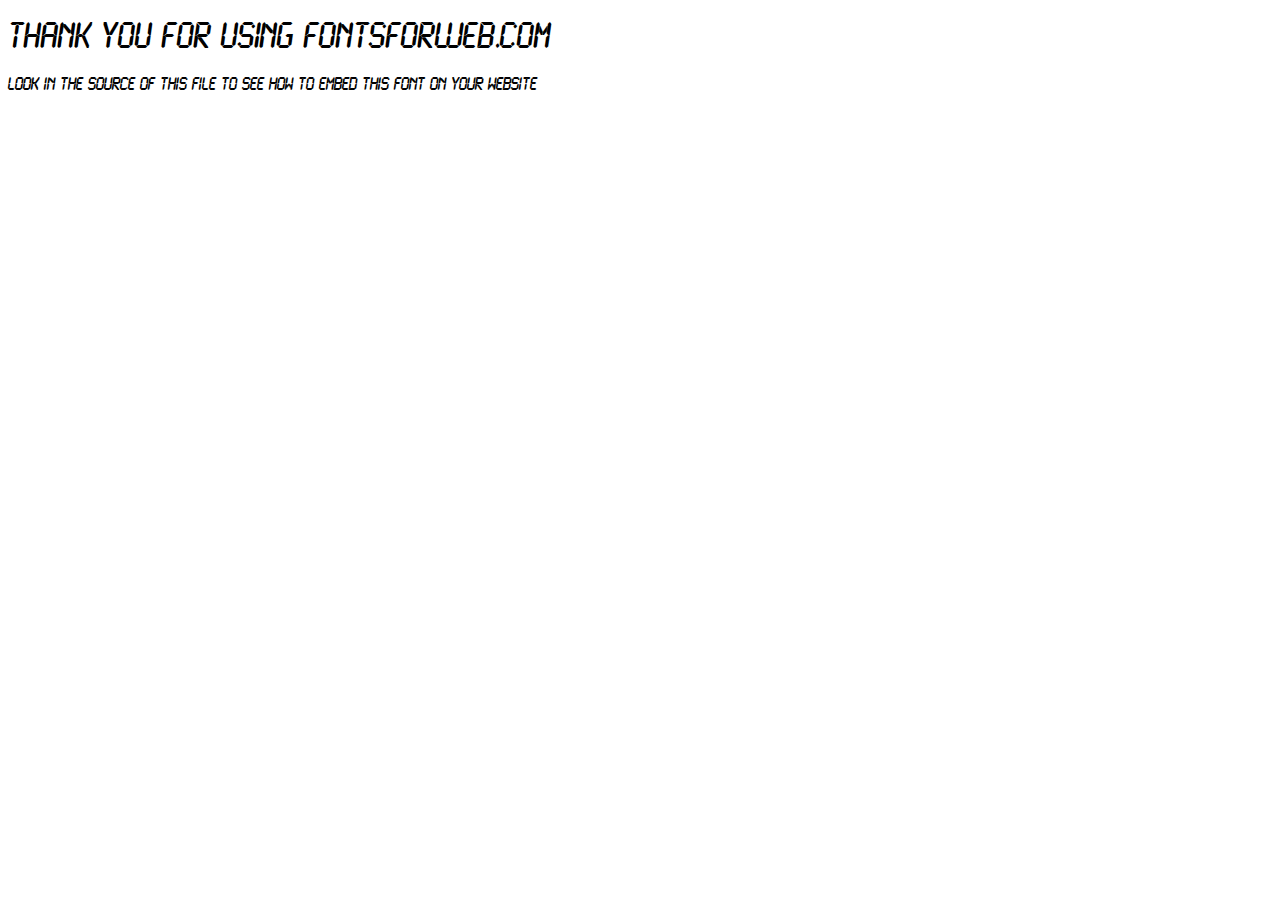
<file: clock - Copy/index.html>
<!DOCTYPE html>
<html class="no-js">
    <head>
        <meta charset="utf-8">
        <meta http-equiv="X-UA-Compatible" content="IE=edge">
        <title> web font from FontsForWeb.com</title>
        <meta name="description" content="">
        <meta name="viewport" content="width=device-width, initial-scale=1">
        <link rel="stylesheet" href="font.css">
        <style type="text/css">
		/* when @font-face is defined(it is in font.css) you can add the font to any rule by using font-family */
		h1 {
			font-family: 'LCDBOLD';
		}
		</style>
    </head>
    <body>
    	<h1>Thank you for using FontsForWeb.com</h1>
        <p class="fontsforweb_fontid_523">Look in the source of this file to see how to embed this font on your website</p>
    </body>
</html>
</file>
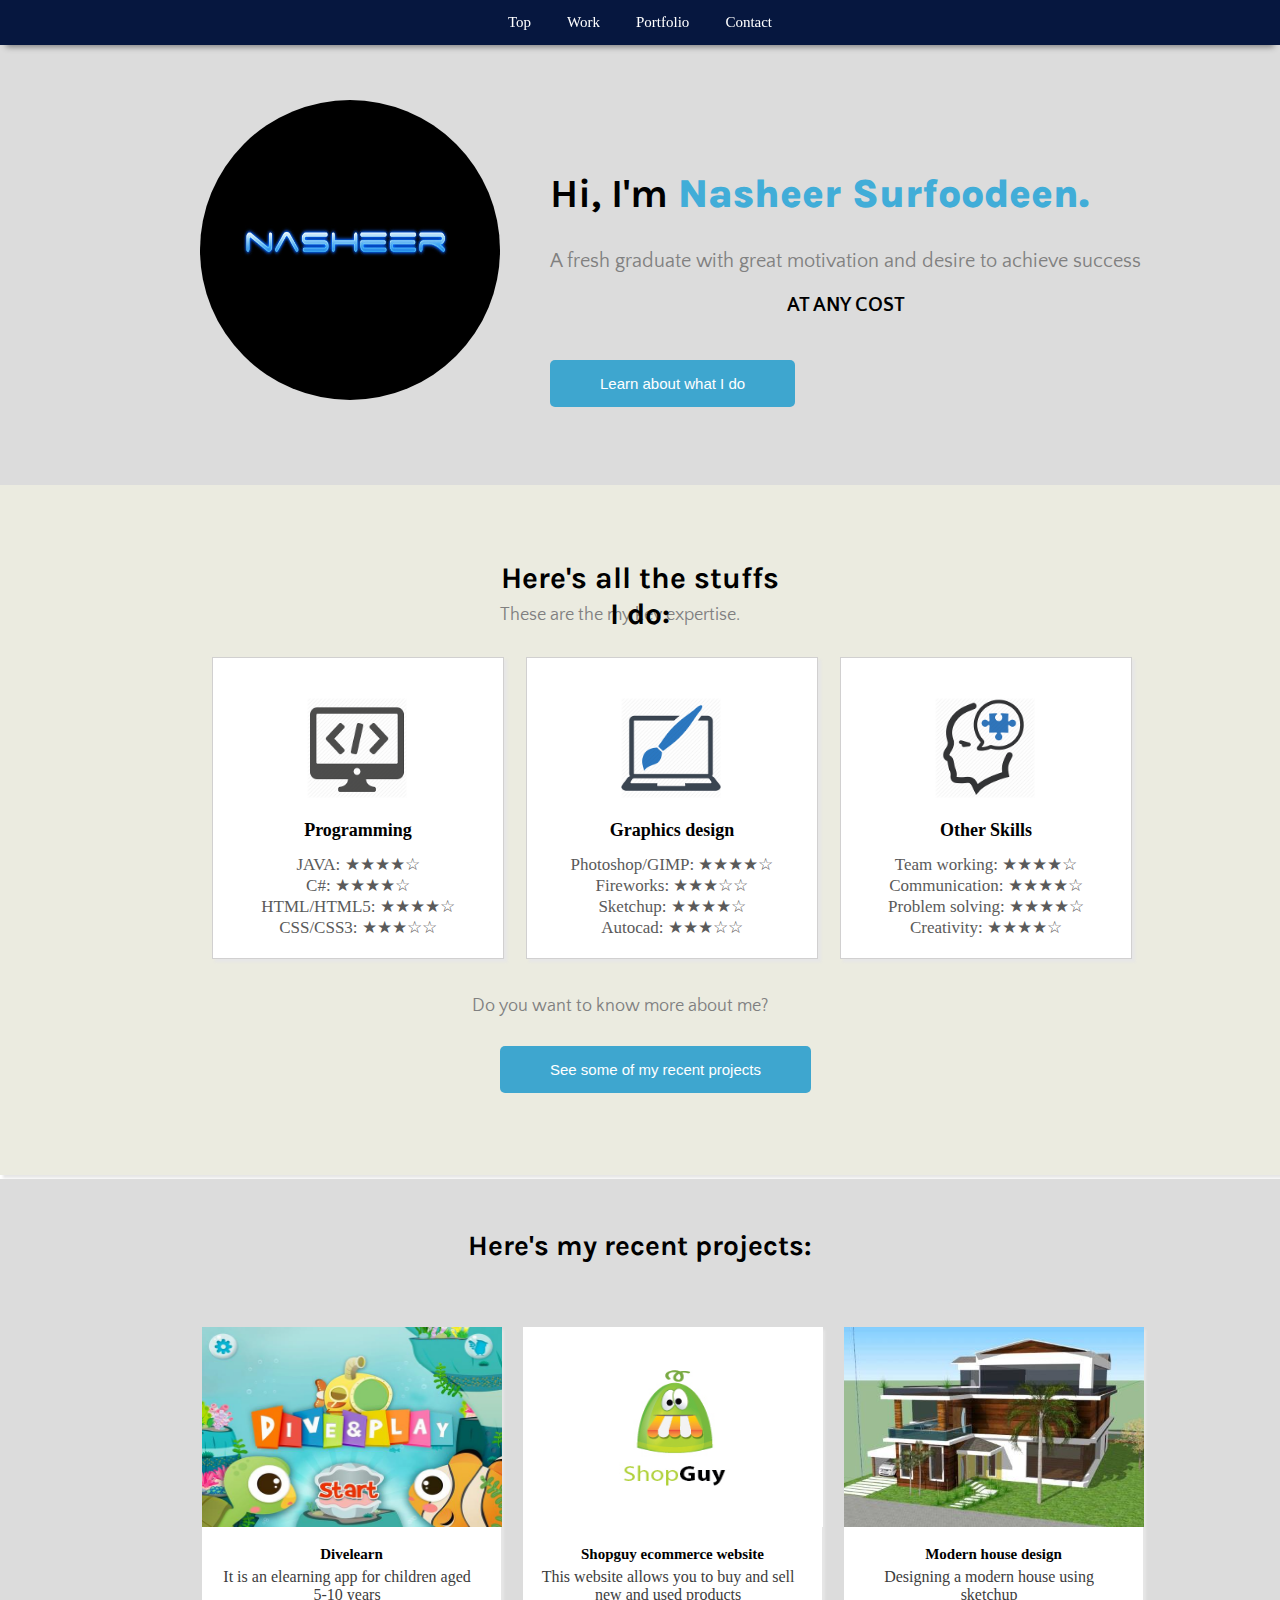
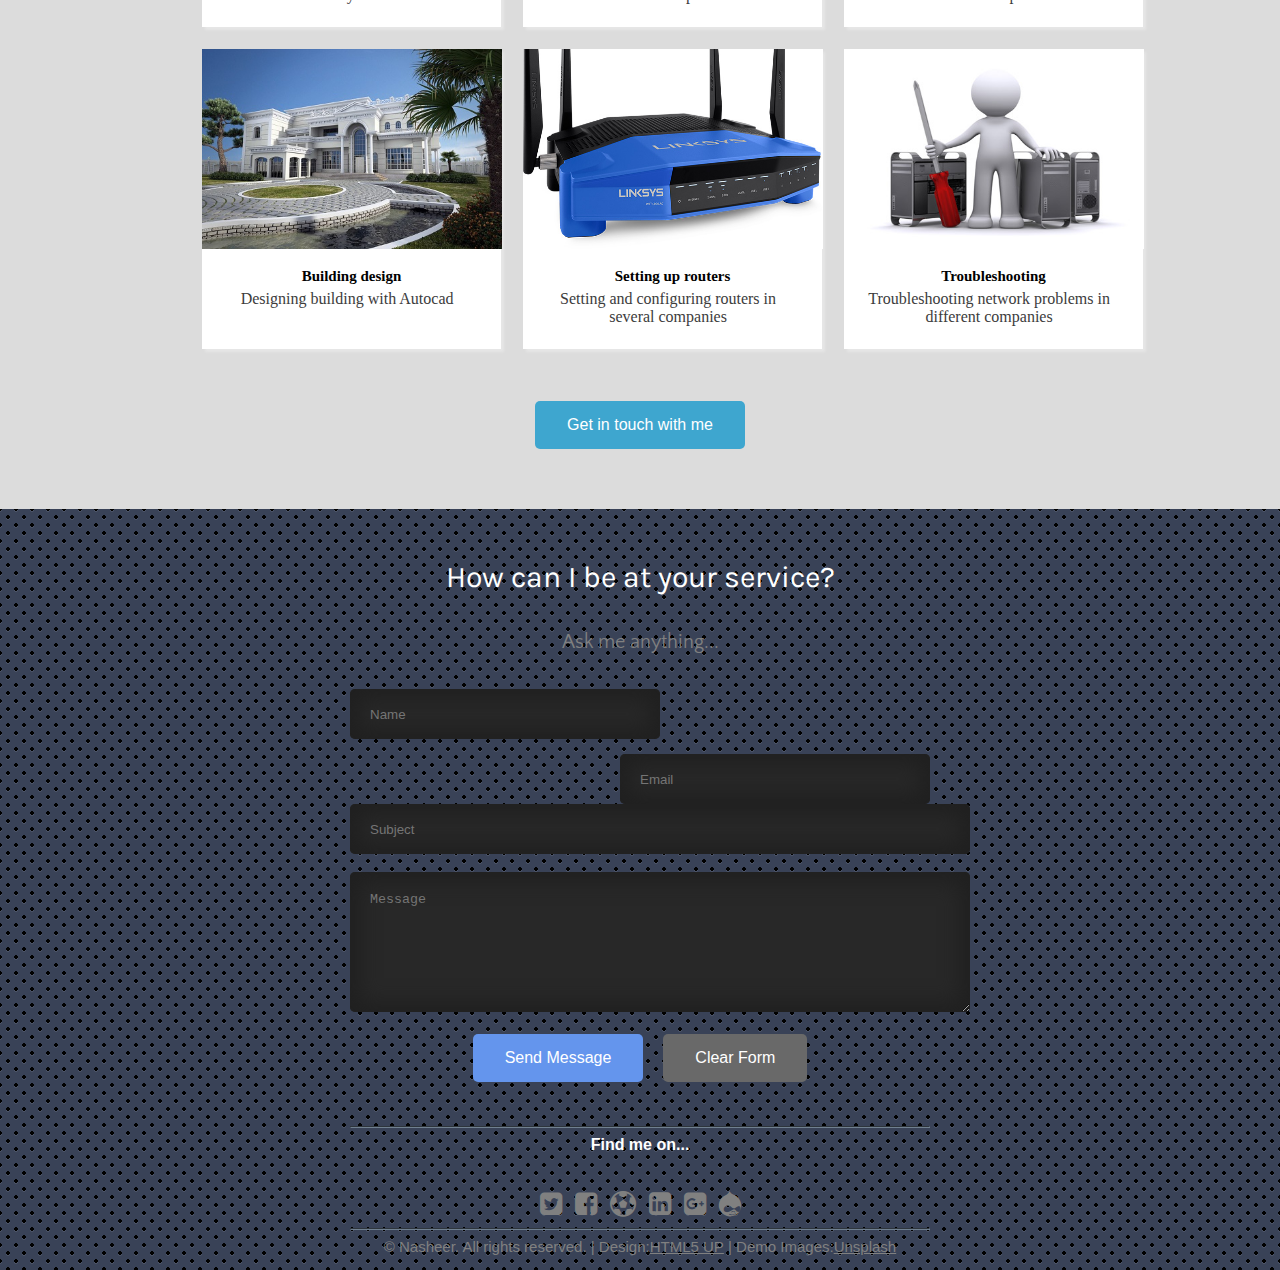
<file: Nash Portfolio/index.html>
<!Doctype html>
<html>
<head><title>Nasheer Surfooddeen</title>
 <link rel="stylesheet" href="project/font-awesome/css/font-awesome.min.css"/>
 <meta name="viewport" content="width=device-width, initial-scale=1">
 <link href="https://fonts.googleapis.com/css?family=Average|Karla|Lato|Poiret+One|Quattrocento+Sans" rel="stylesheet">
 <link rel="stylesheet" type="text/css" href="project/part1.css"/>
 <link rel="stylesheet" type="text/css" href="project/mystyles.css"/>

</head>

<body>


 <ul id="navbar">
  <li><a href="#top">Top</a></li>
  <li><a href="#whatido">Work</a></li>
  <li><a href="#myproj">Portfolio</a></li>
  <li><a href="#contact">Contact</a></li>
</ul>

<a name="top"></a>
<section id = "intro">
  <img src="project/mypic.jpg" alt="aboutme" id="im"/>
  <h1 id="header1"> Hi, I'm <span style = " color:#41add8;font-weight: 900">Nasheer Surfoodeen.</span></h1>  
   <p id="para1">A fresh graduate with great motivation and desire to achieve success<br><br><span style = "color:#000;font-weight: 900">AT ANY COST</span><br></p>
  <input type="button" value="Learn about what I do" id="butn1" onClick="location.href='#whatido'"/>
</section> 

<div id="midsec">
<a name="whatido"></a>
  <h2 id="header2"> Here's all the stuffs I do:</h2> 
  <p id="para2">These are the my key expertise.</P>

   <table id="icons">
    <tr>
      <td>
        <div class = "square">
          <img class= "icons" src = "project/prog.png" alt="prog" width = "100" height = "100">
		  <!--<i class="icon-code" aria-hidden="true"></i>-->
          <h3 class = "sqTitle">Programming</h3>
          <p class= "sqSubtitle">JAVA:&nbsp;★★★★☆<br/>C#:&nbsp;★★★★☆<br/>HTML/HTML5:&nbsp;★★★★☆<br/>CSS/CSS3:&nbsp;★★★☆☆</p>
        </div>
      </td>

      <td>
        <div class = "square">
          <img class= "icons" src = "project/gdesign.png" alt="design" width = "100" height = "100"/>
          <h3 class = "sqTitle">Graphics design</h3>
          <p class= "sqSubtitle">Photoshop/GIMP:&nbsp;★★★★☆<br/>Fireworks:&nbsp;★★★☆☆<br/>Sketchup:&nbsp;★★★★☆<br/>Autocad:&nbsp;★★★☆☆</p>
        </div>
      </td>


      <td>
        <div class = "square">
          <img class= "icons" src = "project/probsolving.png" alt="solving" width = "100" height = "100"/>
          <h3 class = "sqTitle">Other Skills</h3>
          <p class= "sqSubtitle">Team working: ★★★★☆ <br/>Communication: ★★★★☆ <br/>Problem solving: ★★★★☆ <br/>Creativity: ★★★★☆ </p>
        </div>
      </td>


    </tr>
  </table>

  <p id="para3">Do you want to know more about me?</p>

  <input type="button" value="See some of my recent projects" id="butn2" onClick="location.href='#myproj'"/>
</div>

<a name="myproj"></a>
<section id  = "gal">
  <h3 id ="mainTitle">Here's my recent projects:</h3>
  <p id ="subTitle"></p>  


 <table id = "tblGal">
        <tr>
           <td>
             <div class = "image">
              <img src = "project/elearnapp.jpg" alt="elearn" width ="300" height ="200"/>
              <h3 class = "titleThumb"> Divelearn </h3>
              <p class = "subtitleThumb"> It is an elearning app for children aged 5-10 years </p>
             </div>
           </td>

           <td>
             <div class = "image">
              <img src = "project/ecommerce.png" alt="ecommerce" width ="300" height ="200"/>
              <h3 class = "titleThumb"> Shopguy ecommerce website </h3>
              <p class = "subtitleThumb"> This website allows you to buy and sell new and used products </p>
             </div>
           </td>

            <td>
             <div class = "image">
              <img src = "project/sketchup.jpg" alt="sketchup" width ="300" height ="200"/>
              <h3 class = "titleThumb"> Modern house design </h3>
              <p class = "subtitleThumb"> Designing a modern house using sketchup </p>
             </div>
           </td>
        </tr>
        

        <tr>
           <td>
             <div class = "image">
              <img src = "project/autocad.jpg" alt="autocad" width ="300" height ="200"/>
              <h3 class = "titleThumb"> Building design  </h3>
              <p class = "subtitleThumb"> Designing building with Autocad </p>
             </div>
           </td>

           <td>
             <div class = "image">
              <img src = "project/router.jpg" alt="router" width ="300" height ="200"/>
              <h3 class = "titleThumb"> Setting up routers </h3>
              <p class = "subtitleThumb"> Setting and configuring routers in several companies</p>
             </div>
           </td>


           <td>
             <div class = "image">
              <img src = "project/troubleshooting.jpg" alt="troubleshooting" width ="300" height ="200"/>
              <h3 class = "titleThumb"> Troubleshooting </h3>
              <p class = "subtitleThumb"> Troubleshooting network problems in different companies</p>
             </div>
           </td>

        </tr>
     </table> 

      <input id="buttonTouch" type = "submit" value = "Get in touch with me" onClick="location.href='#contact'"/>

	  
	  
	  
	  
	  
	  
	  <div id="mypartbg">
<a name="contact"></a>	  
<div id="mypart">
<!--<center>-->

<div id="text1">How can I be at your service?</div><br/><br/>
<div id="text2">Ask me anything...</div><br/><br/>

<div style="width:100%">
<form name="myform" action="nextstep.php" method="POST">

<div style="float:left; margin-bottom:15px;">
<input type="text" class="rcorners" name="txtName" placeholder="Name"/>
</div>

<div style="float:right;">
<input type="email" class="rcorners" name="txtEmail" placeholder="Email"/>
</div>


<br/><br/>


<input style="width:100%;" type="text" class="rcorners" name="txtSubject" placeholder="Subject"/><br/><br/>
<textarea style="width:100%;" id="txtAMessage" placeholder="Message" rows="10" cols="20"></textarea>
<br/><br/>

<input type="submit" id="button1" value="Send Message"/>&nbsp;&nbsp;&nbsp;&nbsp;
<input type="reset" id="button2" value="Clear Form"/>

</form>
</div>
<br/><br/>
<!--<hr style="border-color: #2F4F4F;">-->

<hr style="border-color: #708090;">

<p id="ptext">Find me on...</p><br/><br/>

<div id="iconz">
<i id="i1" class="fa fa-twitter-square" aria-hidden="true"></i>&nbsp;
<i id="i2" class="fa fa-facebook-square" aria-hidden="true"></i>&nbsp;
<i id="i3" class="fa fa-futbol-o" aria-hidden="true"></i>&nbsp;
<i id="i4" class="fa fa-linkedin-square" aria-hidden="true"></i>&nbsp;
<i id="i5" class="fa fa-google-plus-square" aria-hidden="true"></i>&nbsp;
<i id="i6" class="fa fa-drupal" aria-hidden="true"></i>
</div>

<hr style="border-color:  #708090;;">


<footer>
  <p>© Nasheer. All rights reserved.&nbsp;|&nbsp;Design:<u>HTML5 UP</u>&nbsp;|&nbsp;Demo Images:<u>Unsplash</u></p>
</footer>


<!--</center>-->

</div>
</div>
	 
</section>

</body>
</html>
</file>
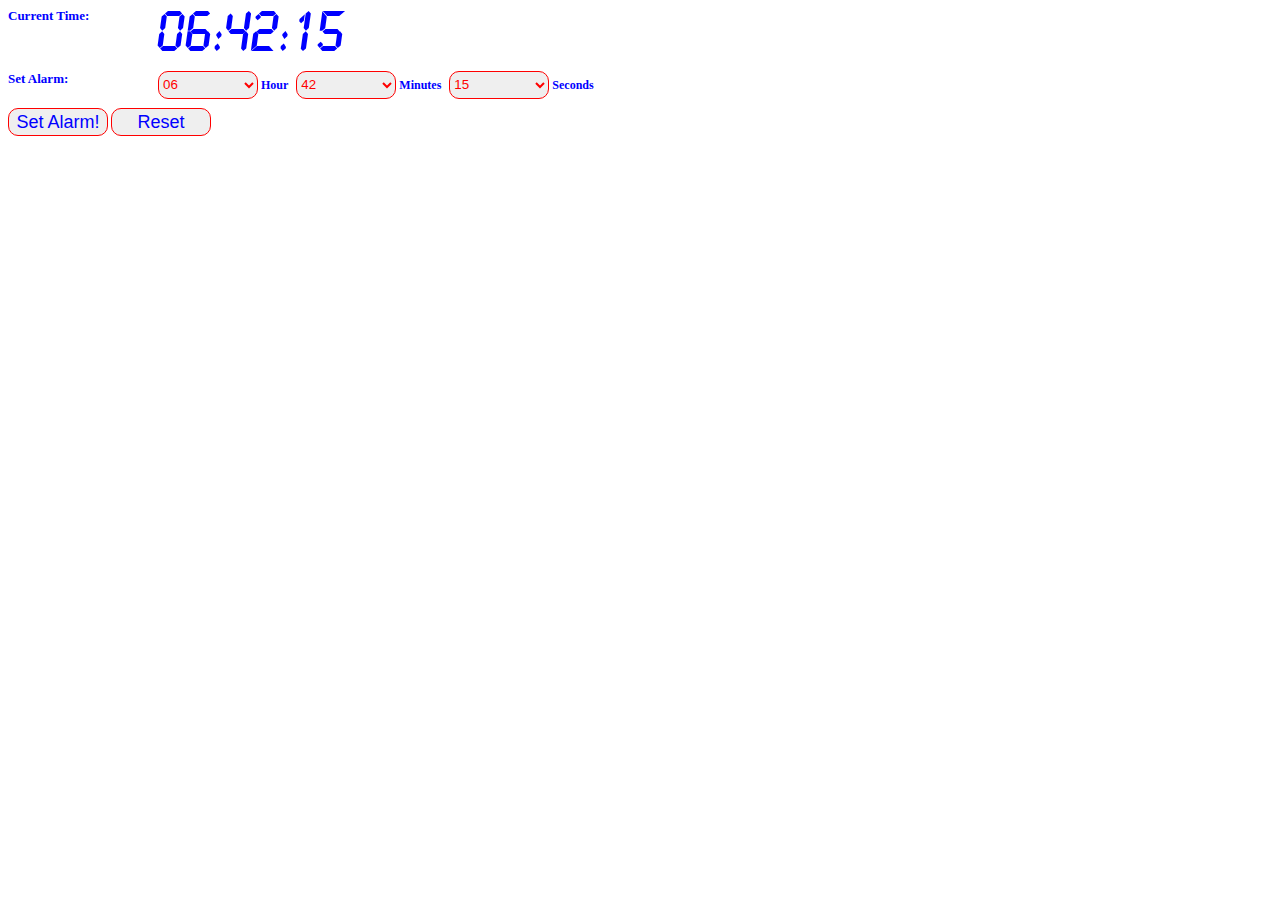
<file: clock - Copy/clock.html>
<!DOCTYPE html>
<html>
<head>
<title>Alarm Clock</title>


<link rel="stylesheet" type="text/css" href="clockstyle.css"/>
<script type="text/javascript" src="clockengine.js"></script>

</head>

<body>

<form action="" method="">
<div id="jsalarmclock">

	<div>
	<div class="leftcolumn">Current Time:</div> 
	<span id="alarm_alarm" class="lcdfont" style="letter-spacing: 2px"></span>
	</div>
	
	<div>
	<div class="leftcolumn">Set Alarm:</div> 
	<span><select class="select_menu"></select> Hour</span> 
	<span><select class="select_menu"></select> Minutes</span> 
	<span><select class="select_menu"></select> Seconds</span>
	</div>
	
	
	
	<!--
	<div>
	<div class="leftcolumn">Set Alarm Action:</div> 
	<input type="text" class="text_menu" id="musicloc" size="55" value="https://www.youtube.com/watch?v=wU2BDZkv17k" /> 
	<span style="font: normal 11px Tahoma">
	<p style="  margin-left: 150px; color: blue; font-size: 15px; font-weight: bold;">Location of page to launch</p>
	</span>
	</div>
	-->
	<input type="submit" class="button_menu" value="Set Alarm!" id="submit_submit" /> 
	<input type="reset" class="button_menu" value="Reset" id="reset_reset" />
	
	<button id="btnSnooze" class="button_menu" onclick="snooze()">Snooze</button>
	

</div>
</form>


<script type="text/javascript">
jsalarm.init()

document.getElementById("btnSnooze").style.visibility = "hidden";

function snooze() {
   //alert("Snooze");
   audio.stop();
   document.getElementById("btnSnooze").style.visibility = "hidden";
}

</script>

</body>
</html>
</file>
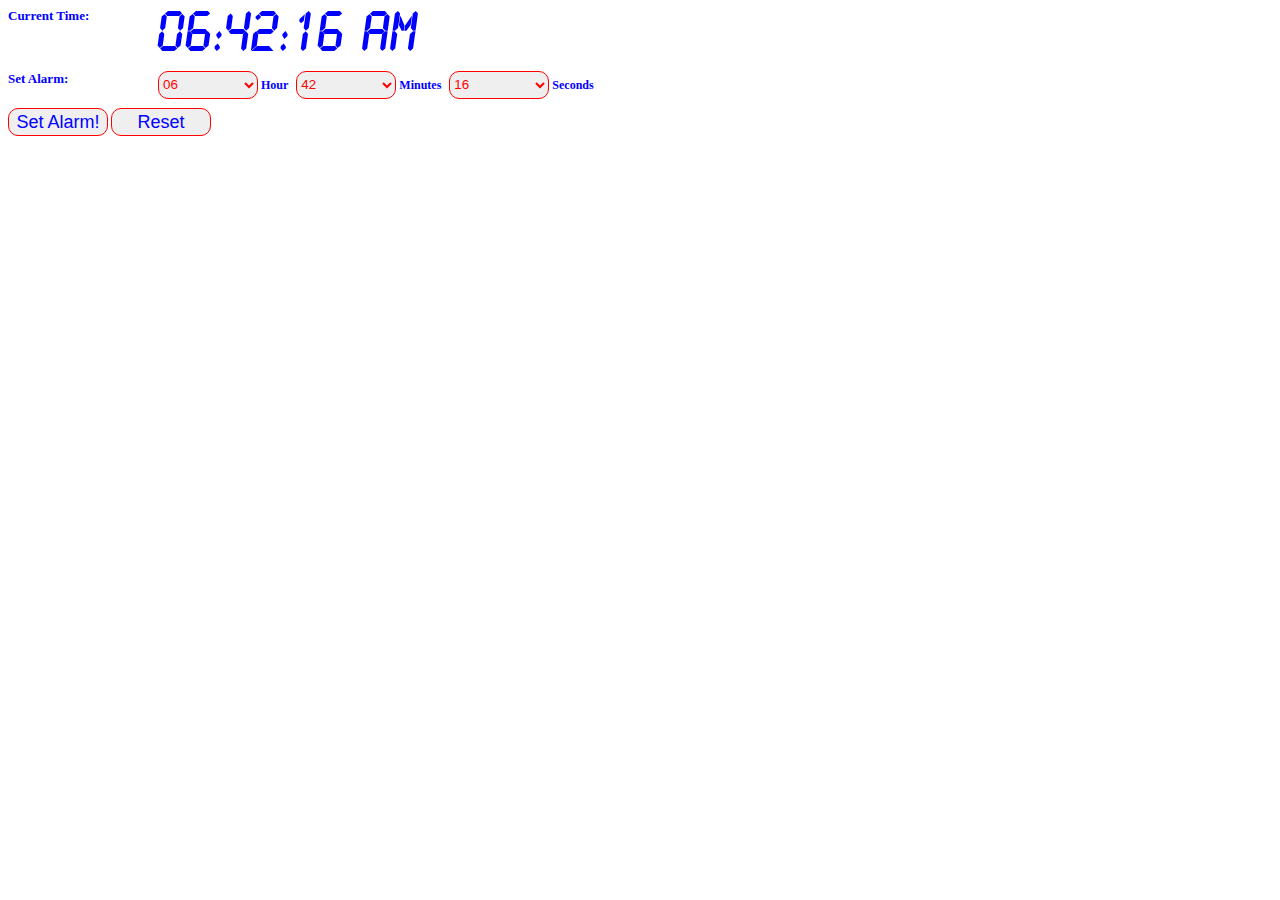
<file: clock/clock.html>
<!DOCTYPE html>
<html>
<head>
<title>Alarm Clock</title>


<link rel="stylesheet" type="text/css" href="clockstyle.css"/>
<script type="text/javascript" src="clockengine.js"></script>

</head>

<body>

<form action="" method="">
<div id="jsalarmclock">

	<div>
	<div class="leftcolumn">Current Time:</div> 
	<span id="alarm_alarm" class="lcdfont" style="letter-spacing: 2px"></span>
	</div>
	
	<div>
	<div class="leftcolumn">Set Alarm:</div> 
	<span><select class="select_menu"></select> Hour</span> 
	<span><select class="select_menu"></select> Minutes</span> 
	<span><select class="select_menu"></select> Seconds</span>
	</div>
	
	
	
	<!--
	<div>
	<div class="leftcolumn">Set Alarm Action:</div> 
	<input type="text" class="text_menu" id="musicloc" size="55" value="https://www.youtube.com/watch?v=wU2BDZkv17k" /> 
	<span style="font: normal 11px Tahoma">
	<p style="  margin-left: 150px; color: blue; font-size: 15px; font-weight: bold;">Location of page to launch</p>
	</span>
	</div>
	-->
	<input type="submit" class="button_menu" value="Set Alarm!" id="submit_submit" /> 
	<input type="reset" class="button_menu" value="Reset" id="reset_reset" />
	
	<button id="btnSnooze" class="button_menu" onclick="snooze()">Snooze</button>
	

</div>
</form>


<script type="text/javascript">
jsalarm.init()

document.getElementById("btnSnooze").style.visibility = "hidden";

function snooze() {
   //alert("Snooze");
   audio.stop();
   document.getElementById("btnSnooze").style.visibility = "hidden";
}


</script>

</body>
</html>
</file>
<file: clock - Copy/font.css>
@font-face {
	font-family: 'LCDBOLD';
	src: url('./LCDBOLD.eot');
	src: local('LCDBOLD'), url('./LCDBOLD.woff') format('woff'), url('./LCDBOLD.ttf') format('truetype');
}
/* use this class to attach this font to any element i.e. <p class="fontsforweb_fontid_523">Text with this font applied</p> */
.fontsforweb_fontid_523 {
	font-family: 'LCDBOLD' !important;
}

/* Font downloaded from FontsForWeb.com */
</file>
<file: Nash Portfolio/project/part1.css>
ul {
    list-style-type: none;
    margin: 0;
    padding: 0;
    overflow: hidden;
    /*background-color: black;*/
	/*background-color:#0C115D;*/
	background-color:#06173F;
    text-align: center;
    border-width: 1px 0;
	
	-webkit-box-shadow: 0 8px 6px -6px #808080;
        -moz-box-shadow: 0 8px 6px -6px #808080;
             box-shadow: 0 8px 6px -6px #808080;
	
	
  }



  li {
    /*float:left;*/
    display: inline;
    text-align: center;
  }

  li a {
    display: inline-block;
    color: white;
    text-align: center;
    font-family: verdana;
    font-size: 15px;
    padding: 14px 16px;
    text-decoration: none;
  }

  li a:hover {
	  /*#5e5e5e;*/
    background-color: #070A3E;
  }
  
 #navbar{
	 overflow: hidden;
	 position: fixed;
	 top: 0;
	 width: 100%;
	 z-index:+1;
 }


  html,body, p, h1 {
    margin:0;
    padding:0;
  }
  

  /* intro */


  #header1{  
    top:170px;
    position:absolute;
    left: 550px;
    margin: auto 0;
    padding :0;
    font-family: 'karla', sans-serif;
    font-size: 40px;
  }

  #intro{
	  /*background-color: #fff;*/
  	background-color: #DCDCDC;
  	width: 100%;
  	height: 500px;
    box-shadow: 2.5px 2.5px 2.5px #d7d7d7;
  }

  #im{
    position: relative;
    left: 200px;
    top: 100px;
    width: 300px;
    height: 300px;
    border-radius: 50%;	
  }
  
  #para1{
    text-align: center;
    color:grey;
    font-family: 'Quattrocento Sans', sans-serif;
    font-size: 20px;
    top:250px;
    left:550px;
    position: absolute;

  }
  #butn1{
   background-color: #3ea6cf;
   color: white;
   border: none;
   padding: 15px 50px; 
   font-size: 13px;
   position:absolute;
   left:550px;
   border-radius: 5px;
   font-family: 'Helvetica Neue', Helvetica, sans-serif;
   font-size: 15px;
   top: 360px;
 }

 #butn1:hover{
  background-color: #3271e7; /*dark blue */
 }


 /* icons*/
 #header2{
  text-align: center;
  position: absolute;
  padding: 50px 500px 0px 500px;
  font-family: 'karla', sans-serif;
  font-size: 30px;
}

#para2{
  text-align: center;
  color:grey;
  font-family:"Times New Roman", Times, serif;
  font-size: 100%;
  padding: 120px 340px 0px 300px;
  font-family: 'Quattrocento Sans', sans-serif;
  font-size: 18px;

}

#midsec{
  background-color: #ebebe0;
  height:690px;
  position: relative;
  top:-15px;
  width: 100%;
  box-shadow: 2.5px 2.5px 2.5px #e6e6e6;
}

#icons{
  border: none;
  background-color: transparent;
  border-collapse: separate;    
  width: 80%
  height: 50%;
  padding: 20px 200px 0px 200px;
}

td{
  padding: 10px;
  border-collapse: separate;   
  border:none;

}

.square{
  background-color: #ffffff;
  width: 290px;
  height: 300px;
  box-shadow: 2.5px 2.5px 2.5px #e6e6e6; 
  border: 0.2px solid #d1d0d0;        
}

.sqTitle{
  text-align: center;
  position: relative;
  top: 40px;
  font-family:verdana;
  font-size: 18px;
}

.sqSubtitle{
  text-align: center;
  color: #5a5a5a;
  position: relative;
  top: 35px;  
  margin-left: 1cm;     
  margin-right: 1cm; 
   font-family: candara;
   font-size: 17px;  
}

.icons{
  margin-left: 2.5cm;
  margin-right: 2.5cm; 
  position:relative;
  top: 40px;
}




#para3{
  text-align: center;
  color:grey;
  font-family:"Times New Roman", Times, serif;
  font-size: 100%;
  padding: 25px 340px 0px 300px;
  font-family: 'Quattrocento Sans', sans-serif;
  font-size: 18px;
}

#butn2{
 background-color:  #3ea6cf;
 color: white;
 border: none;
 padding: 15px 50px;
 font-size: 13px;
 position: relative;
 left: 500px;
 right: 500px;
 top: 30px;
 border-radius: 5px;
 font-family: 'Helvetica Neue', Helvetica, sans-serif;
 font-size: 15px;

}

#butn2:hover{
background-color: #3271e7; /*dark blue */
}



#gal{
  position:relative;
  top: -39px;
  /*background-color: #f4f4f4;*/
  background-color:#DCDCDC;
  height: 970px;
  text-align: center;
}  

#mainTitle{
 text-align: center;
 padding: 50px 450px 5px 450px;
 font-family: 'karla', sans-serif;
 font-size: 28px;
}

#subTitle{
 text-align: center;
 padding: -50px 500px 0px 500px;
 font-family: 'karla', sans-serif;
 font-size: 18px;
 font-family: 'Quattrocento Sans', sans-serif;
}


            #tblGal{
              padding: 20px 190px 0px 190px;
              border: none;
              background-color: transparent;
              border-collapse: separate;    
              width: 80%
              height: 50%;
         /*     margin-left: 5cm;
              margin-right:5cm; */
             }

             td{
              padding: 10px;
              border-collapse: separate;   
              border:none;
             
             }

             .image{
              background-color: #ffffff;
              width: 299px;
              height: 300px;
              box-shadow: 2.5px 2.5px 2.5px #e6e6e6;
              transition: all 1s ease-in;
              opacity: 1;
             }

             .titleThumb{
              text-align: center;
              font-family:verdana;
              font-size: 15px;
              color: #000;    
             }

             .subtitleThumb{
              text-align: center;
              color: #3c3c3c;
              position: relative;
              top: -10px;
              left:18px; 
              font-family: candara;
              font-size: 16px;  
              width: 85%;    
             }

            /* .image:hover{
              border: 1px solid #000000; 
              opacity: 1; */


              #buttonTouch{

            font-family: 'Helvetica Neue', Helvetica, sans-serif;
            border-radius: 5px;
            background-color: #3ea6cf; /* blue */
            border: none;
            color: white;
            position: relative;
            top: 40px;
            padding: 15px 32px;
            text-align: center;
            text-decoration: none;
            display: inline-block;
            font-size: 16px;
         /*   margin-left:15cm;
            margin-right:15cm; */


            }
			#buttonTouch:hover{
			background-color: #3271e7; /*dark blue */
			}
</file>
<file: Nash Portfolio/project/mystyles.css>
#mypartbg {

background:
radial-gradient(black 15%, transparent 16%) 0 0,
radial-gradient(black 15%, transparent 16%) 8px 8px,
radial-gradient(rgba(255,255,255,.1) 15%, transparent 20%) 0 1px,
radial-gradient(rgba(255,255,255,.1) 15%, transparent 20%) 8px 9px;
/*background-color:#282828;#07205B*/
/*background-color:#061C50;*/
background-color:#394257;
background-size:16px 16px;

 position:relative;
	top: 100px;

/*
background:
linear-gradient(27deg, #151515 5px, transparent 5px) 0 5px,
linear-gradient(207deg, #151515 5px, transparent 5px) 10px 0px,
linear-gradient(27deg, #222 5px, transparent 5px) 0px 10px,
linear-gradient(207deg, #222 5px, transparent 5px) 10px 5px,
linear-gradient(90deg, #1b1b1b 10px, transparent 10px),
linear-gradient(#1d1d1d 25%, #1a1a1a 25%, #1a1a1a 50%, transparent 50%, transparent 75%, #242424 75%, #242424);
background-color: #131313;
background-size: 20px 20px;
*/
/*background-color: #303030;*/



}

#text1{
/*font-family: 'Helvetica Neue', Helvetica, sans-serif;*/
font-family: 'karla', sans-serif;
color: white;
font-size: 30px;
}

#text2{
font-family: 'Quattrocento Sans', sans-serif;
color: grey;
font-size: 20px;
}

#button1 {
	font-family: 'Helvetica Neue', Helvetica, sans-serif;
	border-radius: 5px;
    background-color: #6495ED; /* blue */
    border: none;
    color: white;
    padding: 15px 32px;
    text-align: center;
    text-decoration: none;
    display: inline-block;
    font-size: 16px;
}

 #button1:hover {
    background-color: #3271e7; /*dark blue */
}

#button2 {
	font-family: 'Helvetica Neue', Helvetica, sans-serif;
	border-radius: 5px;
    background-color: #696969; /* grey */
    border: none;
    color: white;
    padding: 15px 32px;
    text-align: center;
    text-decoration: none;
    display: inline-block;
    font-size: 16px;
}

#button2:hover{
	background-color: #A9A9A9;
}

.rcorners {
    border-radius: 5px;
   /* border-color: #C0C0C0;*/
    background: #282828;
    border-style:none;
    padding: 20px; 
    width: 270px;
    height: 10px;
    box-shadow: inset 0px 0px 20px 10px #202020; 
}

.rcorner2 {
    border-radius: 5px;
   /* border-color: #C0C0C0;*/
    background: #282828;
    border-style:none;
    padding: 20px;
    width: 270px;
    height: 10px;
    box-shadow: inset 0px 0px 20px 10px #202020; 
}

#txtAMessage {
    border-radius: 5px;
      border-style:none;
    background: #282828;
    padding: 20px; 
    width: 200px;
    height: 100px;
    box-shadow: inset 0px 0px 20px 10px #202020;  
}

#mypart {
    
    margin-right: 350px;
    margin-left: 350px;
    padding-top:50px;
    padding-bottom: 15px;
   
}

p {

	font-family: 'Helvetica Neue', Helvetica, sans-serif;
	color: grey;
	font-size: 15px;
}

#ptext {
color: white;
font-family: 'Helvetica Neue', Helvetica, sans-serif;
font-size: 16px;
font-weight: bold;
}

#iconz {
color: grey;
font-size: 26px;
}

	

#i1:hover, #i2:hover, #i3:hover, #i4:hover, #i5:hover, #i6:hover {
    color: white;
	-moz-transition: all 0.3s;
  -webkit-transition: all 0.3s;
  transition: all 0.3s;
	-moz-transform: scale(1.5);
  -webkit-transform: scale(1.5);
  transform: scale(1.5);
}

.spacer{
	padding-bottom: 10px;
}
</file>
<file: clock - Copy/clockstyle.css>
body {
color:blue;
}

#jsalarmclock{
font-family: Tahoma;
font-weight: bold;
font-size: 12px;
}

#jsalarmclock div{
margin-bottom: 0.8em;
}

#jsalarmclock div.leftcolumn{
float: left;
width: 150px;
font-size: 13px;
clear: left;
}

#jsalarmclock span{
margin-right: 5px;
}

.button_menu {
  width: 100px;
  height: 28px;
  background-color: buttonface;
  border: 1px solid red;
  border-radius: 10px;
  color: blue;
  font-size:18px;
}

.select_menu {
  width: 100px;
  height: 28px;
  background-color: buttonface;
  border: 1px solid red;
  border-radius: 10px;
  color: red;
}

.text_menu {
 width: 400px;
  height: 28px;
  background-color: buttonface;
  border: 1px solid red;
  border-radius: 10px;
  color: blue;
}

@font-face {
	font-family: 'LCDBOLD';
	src: url('./LCDBOLD.eot');
	src: local('LCDBOLD'), url('./LCDBOLD.woff') format('woff'), url('./LCDBOLD.ttf') format('truetype');
}
/* use this class to attach this font to any element i.e. <p class="fontsforweb_fontid_523">Text with this font applied</p> */
.fontsforweb_fontid_523 {
	font-family: 'LCDBOLD' !important;
}

.lcdfont{
	font-family: 'LCDBOLD';
	font-size: 50px;
}

@keyframes blink {
to { color: red; }
}

.blinking {
color: blue;
animation: blink 1s steps(2, start) infinite;
}
</file>
<file: clock/clockstyle.css>
body {
color:blue;
}

#jsalarmclock{
font-family: Tahoma;
font-weight: bold;
font-size: 12px;
}

#jsalarmclock div{
margin-bottom: 0.8em;
}

#jsalarmclock div.leftcolumn{
float: left;
width: 150px;
font-size: 13px;
clear: left;
}

#jsalarmclock span{
margin-right: 5px;
}

.button_menu {
  width: 100px;
  height: 28px;
  background-color: buttonface;
  border: 1px solid red;
  border-radius: 10px;
  color: blue;
  font-size:18px;
}

.select_menu {
  width: 100px;
  height: 28px;
  background-color: buttonface;
  border: 1px solid red;
  border-radius: 10px;
  color: red;
}

.text_menu {
 width: 400px;
  height: 28px;
  background-color: buttonface;
  border: 1px solid red;
  border-radius: 10px;
  color: blue;
}

@font-face {
	font-family: 'LCDBOLD';
	src: url('./LCDBOLD.eot');
	src: local('LCDBOLD'), url('./LCDBOLD.woff') format('woff'), url('./LCDBOLD.ttf') format('truetype');
}
/* use this class to attach this font to any element i.e. <p class="fontsforweb_fontid_523">Text with this font applied</p> */
.fontsforweb_fontid_523 {
	font-family: 'LCDBOLD' !important;
}

.lcdfont{
	font-family: 'LCDBOLD';
	font-size: 50px;
}

@keyframes blink {
to { color: red; }
}

.blinking {
color: blue;
animation: blink 1s steps(2, start) infinite;
}
</file>
